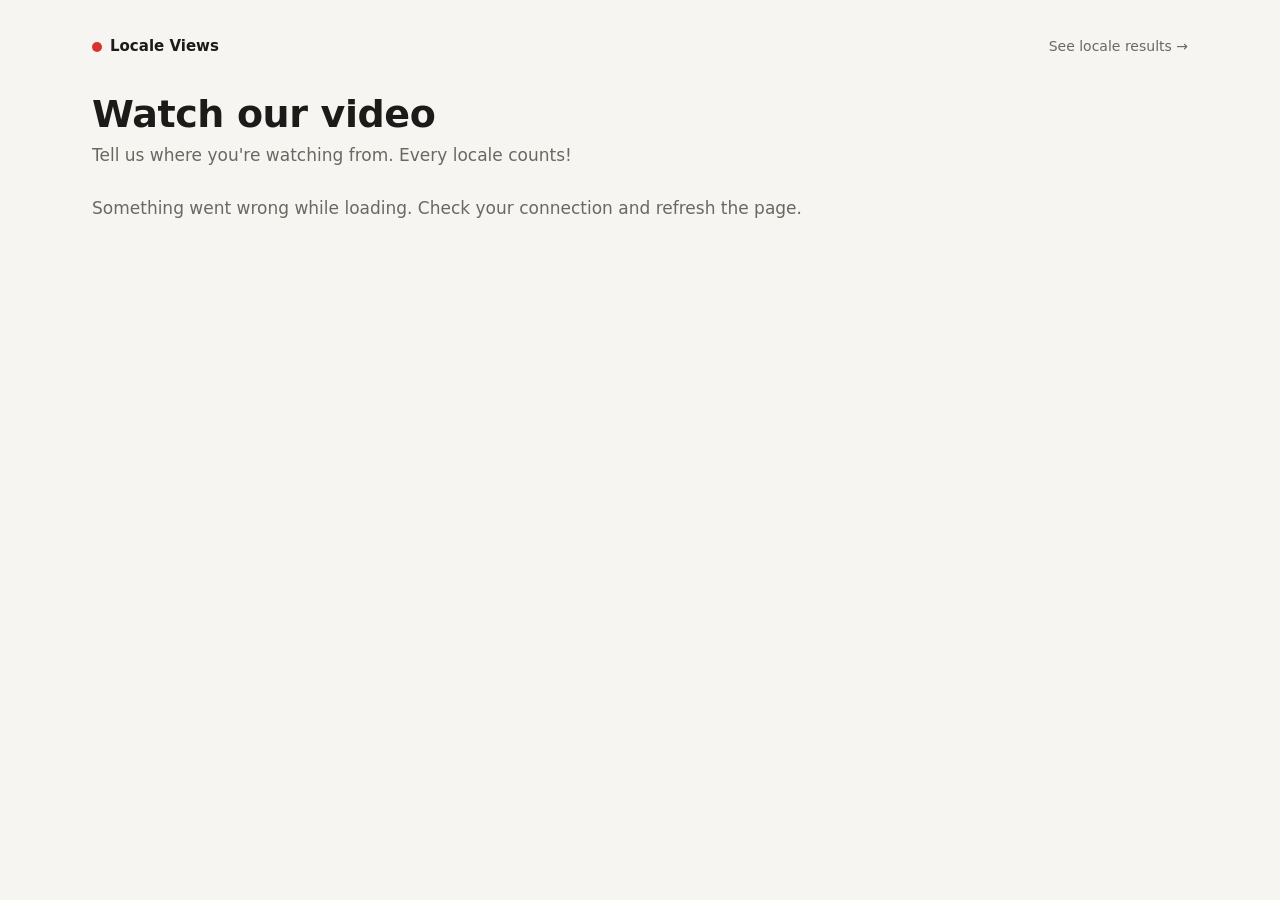
<file: index.html>
<!doctype html>
<html lang="en">
<head>
  <meta charset="utf-8">
  <meta name="viewport" content="width=device-width, initial-scale=1, viewport-fit=cover">
  <meta name="color-scheme" content="light dark">
  <!-- YouTube embeds need the page's referrer to identify the embedding site. -->
  <meta name="referrer" content="strict-origin-when-cross-origin">
  <title>Locale Views</title>
  <link rel="stylesheet" href="style.css">
</head>
<body>
  <div class="wrap">
    <header class="top">
      <div class="brand"><span class="brand-dot"></span>Locale Views</div>
      <a href="stats.html">See locale results →</a>
    </header>

    <h1 id="title">Watch our video</h1>
    <p id="subtitle" class="sub"></p>

    <div id="notice" class="banner warn hidden"></div>

    <!-- Step 1: choose locale -->
    <section id="stepTown" class="card hidden">
      <form id="townForm">
        <label for="townSelect">Where are you watching from?</label>
        <select id="townSelect" required>
          <option value="" disabled selected>Choose your locale</option>
        </select>
        <div id="recentWrap" class="recent hidden">
          <span class="recent-label">Recent:</span>
          <span id="recentList" class="recent-list"></span>
        </div>
        <button id="townContinue" class="primary" type="submit" disabled>Continue to video</button>
      </form>
    </section>

    <!-- Step 2: watch -->
    <section id="stepWatch" class="hidden">
      <div class="video-shell"><div id="player"></div></div>

      <div class="card">
        <div class="town-line">
          <span>Watching from <strong id="townName"></strong></span>
          <button id="changeTown" class="link" type="button">change</button>
        </div>
        <div class="progress-head">
          <span>Watch time</span>
          <span id="progressText">0:00 / 19:00</span>
        </div>
        <div class="track"><div id="progressFill" class="fill"></div></div>
        <div id="status" class="status" role="status" aria-live="polite">Press play to start.</div>
        <div id="countedLine" class="status ok hidden" role="status" aria-live="polite"></div>
        <button id="restartBtn" class="secondary hidden" type="button">↻ Watch again from the start</button>
      </div>
    </section>

    <!-- How to make your view count (shown on both steps) -->
    <section id="howTo" class="card howto hidden" aria-labelledby="howToTitle">
      <h2 id="howToTitle">How to make your view count</h2>
      <ol>
        <li><strong>Choose your locale</strong> and press play.</li>
        <li><strong>Watch for <span class="need">19 minutes</span>.</strong> The timer only moves while the video is actually playing. Ads don't count.</li>
        <li><strong>Stay on this page.</strong> Switching to another app, opening another tab or locking your phone pauses the timer. It picks up again when you come back.</li>
        <li><strong>Keep your screen on.</strong> We'll try to keep it awake for you, but if it dims, just tap it. Plugging in your phone helps too.</li>
        <li><strong>Use one tab only.</strong> Watching in two tabs or windows at once won't count twice.</li>
        <li><strong>Look for "✓ view counted".</strong> That's it, thank you! Every extra <span class="need">19 minutes</span> you watch counts as another view.</li>
      </ol>
    </section>

    <p id="loading" class="sub">Loading…</p>
  </div>

  <script src="config.js"></script>
  <script src="common.js"></script>
  <script src="app.js"></script>
</body>
</html>
</file>
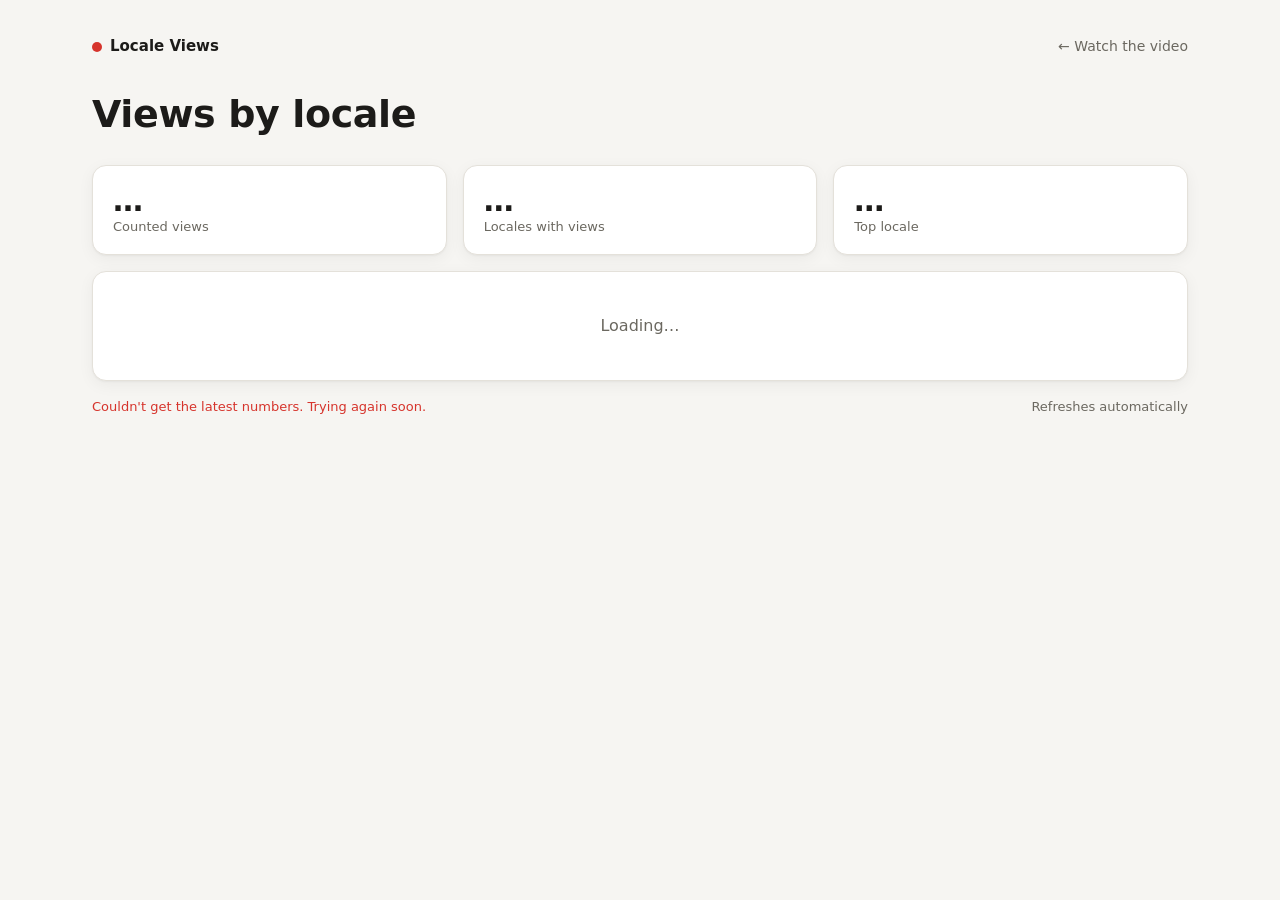
<file: stats.html>
<!doctype html>
<html lang="en">
<head>
  <meta charset="utf-8">
  <meta name="viewport" content="width=device-width, initial-scale=1, viewport-fit=cover">
  <meta name="color-scheme" content="light dark">
  <title>Results | Locale Views</title>
  <link rel="stylesheet" href="style.css">
</head>
<body>
  <div class="wrap">
    <header class="top">
      <div class="brand"><span class="brand-dot"></span>Locale Views</div>
      <a href="index.html">← Watch the video</a>
    </header>

    <div id="notice" class="banner warn hidden"></div>

    <h1>Views by locale</h1>
    <p id="rule" class="sub"></p>

    <div class="kpis">
      <div class="kpi"><div class="n" id="kTotal">…</div><div class="l">Counted views</div></div>
      <div class="kpi"><div class="n" id="kTowns">…</div><div class="l">Locales with views</div></div>
      <div class="kpi"><div class="n" id="kTop">…</div><div class="l">Top locale</div></div>
    </div>

    <section class="card">
      <ul id="rows" class="rows"><li class="empty">Loading…</li></ul>
    </section>

    <div class="meta">
      <span id="updated"></span>
      <span>Refreshes automatically</span>
    </div>
  </div>

  <script src="config.js"></script>
  <script src="common.js"></script>
  <script src="stats.js"></script>
</body>
</html>
</file>
<file: style.css>
:root {
  --bg: #f6f5f2;
  --surface: #ffffff;
  --text: #1c1b19;
  --muted: #6b6860;
  --border: #e4e1da;
  --accent: #d6342c;
  --accent-text: #ffffff;
  --accent-soft: #fbe9e7;
  --ok: #1f7a4d;
  --ok-soft: #e3f3ea;
  --warn-soft: #fff4d6;
  --warn-text: #7a5a00;
  --bar: #d6342c;
  --bar-track: #efece6;
  --radius: 14px;
  --shadow: 0 1px 2px rgba(0,0,0,.04), 0 4px 16px rgba(0,0,0,.05);
}
@media (prefers-color-scheme: dark) {
  :root {
    --bg: #141413;
    --surface: #1e1d1b;
    --text: #f1efe9;
    --muted: #a19d93;
    --border: #33312d;
    --accent: #ff5a4f;
    --accent-text: #1a0605;
    --accent-soft: #3a1a17;
    --ok: #5fd39a;
    --ok-soft: #173326;
    --warn-soft: #3a3010;
    --warn-text: #f3d47a;
    --bar: #ff5a4f;
    --bar-track: #2a2926;
    --shadow: none;
  }
}

* { box-sizing: border-box; }
html { -webkit-text-size-adjust: 100%; }
body {
  margin: 0;
  background: var(--bg);
  color: var(--text);
  font-family: system-ui, -apple-system, "Segoe UI", Roboto, "Helvetica Neue", Arial, sans-serif;
  line-height: 1.5;
}
.wrap { max-width: 760px; margin: 0 auto; padding: 20px 16px 48px; }

header.top { display: flex; align-items: center; justify-content: space-between; gap: 12px; margin-bottom: 18px; }
header.top a { color: var(--muted); font-size: 14px; text-decoration: none; padding: 8px 0; }
header.top a:hover { color: var(--text); }
.brand { display: flex; align-items: center; gap: 8px; font-weight: 600; font-size: 15px; }
.brand-dot { width: 10px; height: 10px; border-radius: 50%; background: var(--accent); }

h1 { font-size: clamp(24px, 6vw, 34px); line-height: 1.15; margin: 0 0 6px; letter-spacing: -0.01em; }
.sub { color: var(--muted); margin: 0 0 20px; }

.card {
  background: var(--surface);
  border: 1px solid var(--border);
  border-radius: var(--radius);
  box-shadow: var(--shadow);
  padding: 18px;
  margin-bottom: 16px;
}

label { display: block; font-weight: 600; margin-bottom: 8px; }
select, input[type="text"] {
  width: 100%;
  font: inherit;
  font-size: 16px; /* prevents iOS zoom on focus */
  color: var(--text);
  background: var(--bg);
  border: 1px solid var(--border);
  border-radius: 10px;
  padding: 12px 14px;
  min-height: 48px;
}
select:focus, input:focus { outline: 2px solid var(--accent); outline-offset: 1px; }
.field + .field { margin-top: 12px; }

button.primary {
  appearance: none;
  border: 0;
  width: 100%;
  margin-top: 14px;
  min-height: 50px;
  border-radius: 10px;
  background: var(--accent);
  color: var(--accent-text);
  font: inherit;
  font-weight: 600;
  font-size: 16px;
  cursor: pointer;
}
button.primary:disabled { opacity: .45; cursor: not-allowed; }
button.link {
  appearance: none; background: none; border: 0; padding: 4px 0;
  color: var(--accent); font: inherit; font-size: 14px; cursor: pointer; text-decoration: underline;
}

.video-shell {
  position: relative;
  width: 100%;
  aspect-ratio: 16 / 9;
  min-height: 200px; /* YouTube's minimum player size */
  background: #000;
  border-radius: var(--radius);
  overflow: hidden;
  margin-bottom: 14px;
}
.video-shell iframe, .video-shell #player { position: absolute; inset: 0; width: 100%; height: 100%; border: 0; }

.town-line { display: flex; flex-wrap: wrap; align-items: baseline; gap: 6px 10px; margin-bottom: 12px; font-size: 15px; }
.town-line strong { font-weight: 600; }

.progress-head { display: flex; justify-content: space-between; font-size: 14px; color: var(--muted); margin-bottom: 8px; font-variant-numeric: tabular-nums; }
.track { height: 10px; background: var(--bar-track); border-radius: 99px; overflow: hidden; }
.fill { height: 100%; width: 0; background: var(--accent); border-radius: 99px; transition: width .4s ease; }

.status { margin-top: 12px; font-size: 14px; color: var(--muted); }
.status.ok { color: var(--ok); font-weight: 600; }

.banner { border-radius: 10px; padding: 10px 14px; font-size: 14px; margin-bottom: 16px; }
.banner.warn { background: var(--warn-soft); color: var(--warn-text); }
.banner.done { background: var(--ok-soft); color: var(--ok); font-weight: 600; }

.hidden { display: none !important; }

/* ---------- Stats page ---------- */
.kpis { display: grid; grid-template-columns: repeat(3, 1fr); gap: 10px; margin-bottom: 16px; }
.kpi { background: var(--surface); border: 1px solid var(--border); border-radius: var(--radius); padding: 14px; box-shadow: var(--shadow); }
.kpi .n { font-size: clamp(22px, 6vw, 30px); font-weight: 700; font-variant-numeric: tabular-nums; line-height: 1.1; }
.kpi .l { font-size: 13px; color: var(--muted); }
@media (max-width: 420px) {
  .kpis { grid-template-columns: 1fr 1fr; }
  .kpis .kpi:last-child { grid-column: 1 / -1; }
}

.rows { list-style: none; margin: 0; padding: 0; }
.row { padding: 10px 0; border-top: 1px solid var(--border); }
.row:first-child { border-top: 0; padding-top: 0; }
.row-head { display: flex; justify-content: space-between; gap: 12px; margin-bottom: 6px; font-size: 15px; }
.row-head .name { font-weight: 600; overflow-wrap: anywhere; }
.row-head .count { font-variant-numeric: tabular-nums; white-space: nowrap; }
.row-head .pct { color: var(--muted); margin-left: 6px; font-size: 13px; }
.row .track { height: 8px; }
.row .fill { background: var(--bar); }

.meta { font-size: 13px; color: var(--muted); display: flex; flex-wrap: wrap; justify-content: space-between; gap: 6px; }
.empty { color: var(--muted); text-align: center; padding: 24px 0; }
.err { color: var(--accent); }

/* ---------- Laptop / desktop ---------- */
@media (min-width: 900px) {
  .wrap { max-width: 1160px; padding: 28px 32px 64px; }
  header.top { margin-bottom: 28px; }
  h1 { font-size: 38px; }
  .sub { font-size: 17px; margin-bottom: 28px; }

  /* Town picker: a comfortable centred card, not a full-width bar */
  #stepTown { max-width: 560px; padding: 24px; }

  /* Video on the left, progress panel on the right */
  #stepWatch:not(.hidden) {
    display: grid;
    grid-template-columns: minmax(0, 1fr) 320px;
    gap: 24px;
    align-items: start;
  }
  #stepWatch .video-shell { margin-bottom: 0; }
  #stepWatch .card { position: sticky; top: 24px; padding: 22px; }
  #stepWatch .status { font-size: 15px; }

  /* Results: wider tiles and a two-column town list */
  .kpis { gap: 16px; }
  .kpi { padding: 18px 20px; }
  .rows { display: grid; grid-template-columns: 1fr 1fr; column-gap: 40px; }
  .row:nth-child(2) { border-top: 0; padding-top: 0; }
  .rows .empty { grid-column: 1 / -1; }
}
@media (min-width: 1400px) {
  #stepWatch:not(.hidden) { grid-template-columns: minmax(0, 1fr) 360px; }
}

/* ---------- Recent locales (quick picks) ---------- */
.recent { display: flex; flex-wrap: wrap; align-items: center; gap: 8px; margin-top: 12px; }
.recent-label { font-size: 14px; color: var(--muted); }
.recent-list { display: contents; }
.chip {
  appearance: none;
  font: inherit;
  font-size: 14px;
  color: var(--accent);
  background: var(--accent-soft);
  border: 1px solid transparent;
  border-radius: 999px;
  padding: 8px 14px;
  min-height: 36px;
  cursor: pointer;
}
.chip:hover { border-color: var(--accent); }
.chip:focus-visible { outline: 2px solid var(--accent); outline-offset: 2px; }

/* ---------- How-to box ---------- */
.howto h2 { font-size: 17px; margin: 0 0 10px; }
.howto ol { margin: 0; padding-left: 22px; }
.howto li { margin: 0 0 8px; font-size: 15px; color: var(--text); }
.howto li:last-child { margin-bottom: 0; }
.howto li::marker { color: var(--accent); font-weight: 700; }
@media (min-width: 900px) {
  .howto { max-width: 760px; padding: 22px 24px; }
}

/* ---------- Watch again button ---------- */
button.secondary {
  appearance: none;
  display: block;
  width: 100%;
  margin-top: 12px;
  min-height: 44px;
  border-radius: 10px;
  border: 1px solid var(--border);
  background: transparent;
  color: var(--text);
  font: inherit;
  font-size: 15px;
  cursor: pointer;
}
button.secondary:hover { border-color: var(--accent); }
button.secondary.emph { background: var(--accent); color: var(--accent-text); border-color: var(--accent); font-weight: 600; }
button.secondary:focus-visible { outline: 2px solid var(--accent); outline-offset: 2px; }
</file>
